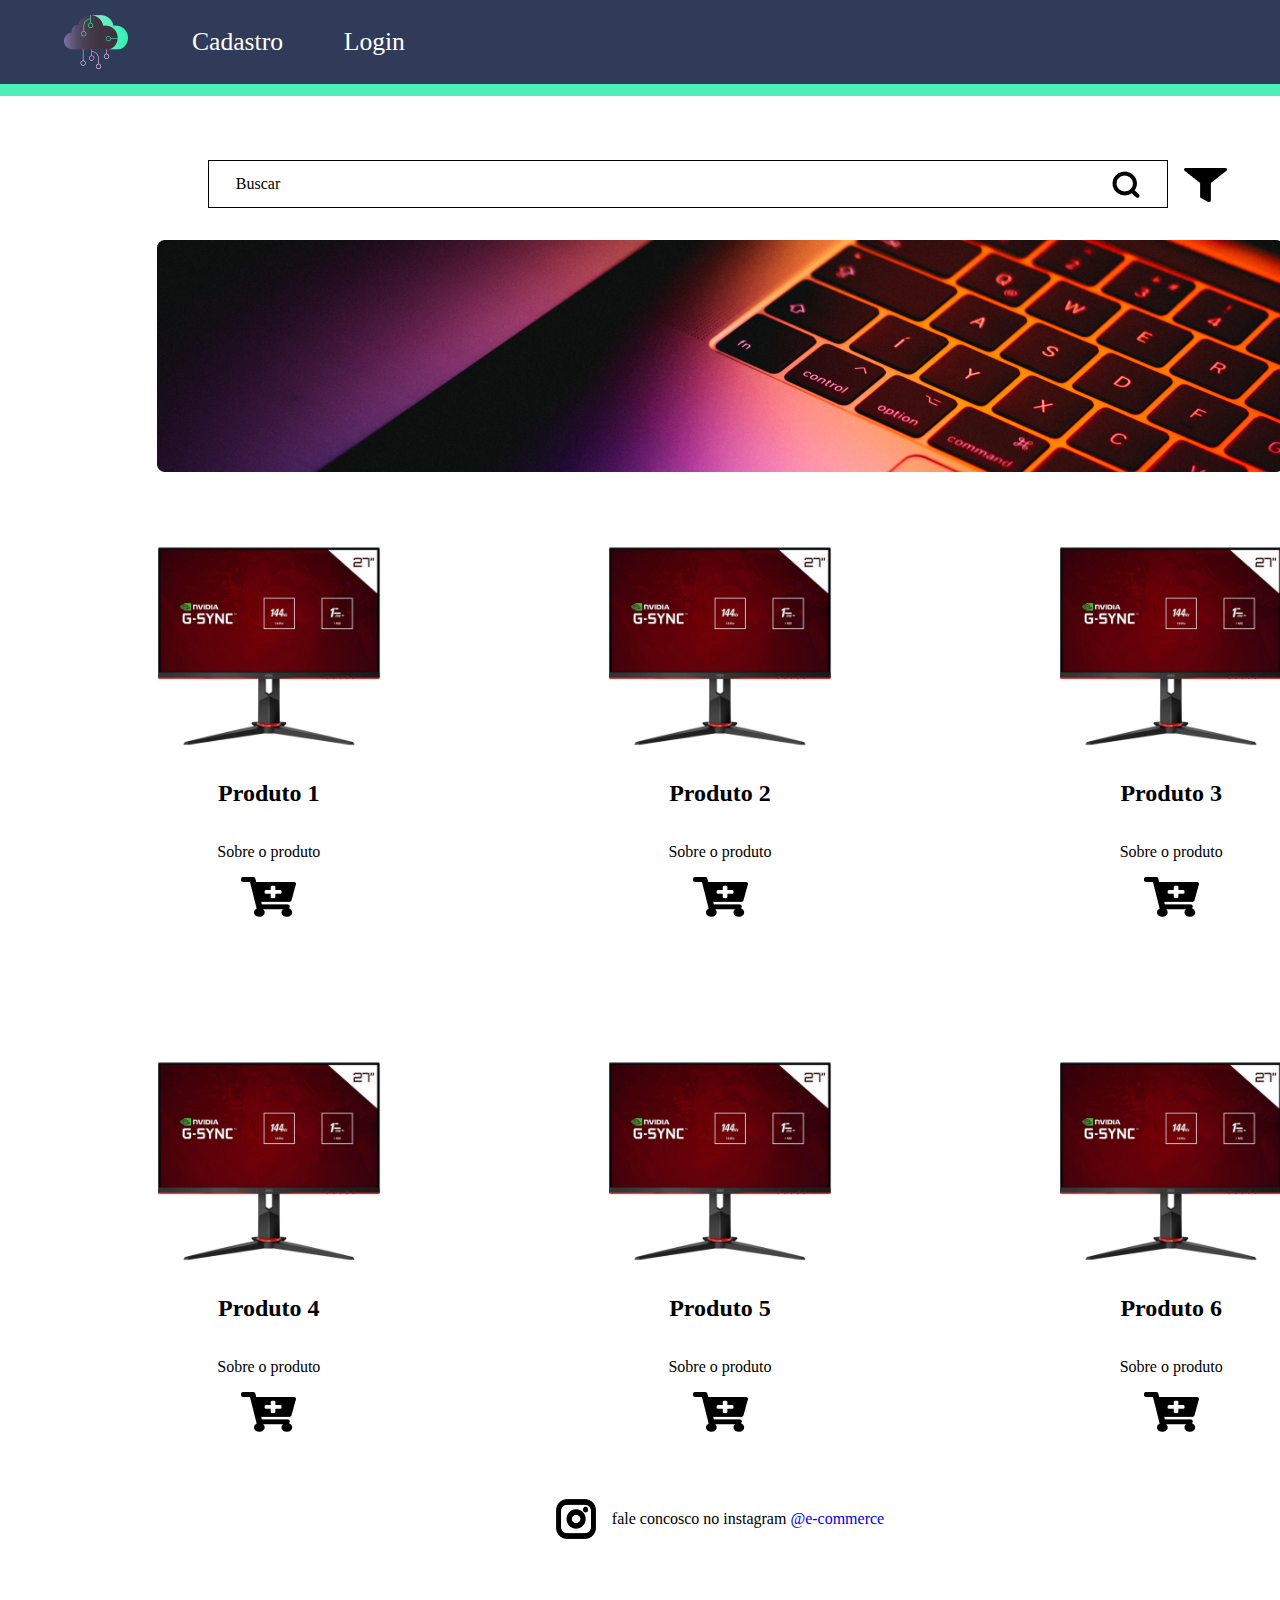
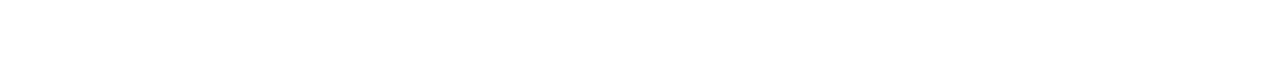
<file: index.html>
<!DOCTYPE html>
<html lang="pt-br">

<head>
    <meta charset="UTF-8">
    <meta name="viewport" content="width=device-width, initial-scale=1.0">
    <link rel="stylesheet" href="index.css">
    <title>Trabalho avaliativo</title>
</head>

<body>

    <div class="navbar">
        <nav>
            <div class="logo">
                <a class="navbar-brand" href="./index.html">
                    <img src="./img/informatica.png" class="img-fluid">
                </a>
            </div>
            <ul>
                <li><a href="./cadastro.html">Cadastro</a></li>
                <li><a href="./login.html">Login</a></li>
                <div class="logo_carrinho">
                    <li><a href="./carrinho.html"><img src="./img/carrinho-carrinho.png" id="carrinho1"></a></li>
                </div>
            </ul>
        </nav>
    </div>

    <div class="page">

        <main>

            <div>
                <div class="barra">
                    <div class="barra_pesquisa">
                        <p>Buscar</p>
                        <img src="img/lupa.png">
                    </div>

                    <div class="filtro">
                        <img src="img/Vector.png">
                    </div>
                </div>

                <div class="banner">
                    <img src="img/Banner.png" alt="banner">
                </div>

                <div class="produtos">

                    <section>
                        <a href="./produtos.html"><img src="img/Monitor1.jpg?A" id="Monitor"></a> <br> <br>
                        <a href="./produtos.html"><h2>Produto 1</h2></a> <br> <br>
                        <a href="./produtos.html"><p>Sobre o produto</p></a>
                        <a href="./carrinho.html"><img src="img/carrinho_produtos.png"></a>
                    </section>
                    <section>
                        <a href="./produtos.html"><img src="img/Monitor1.jpg?B" id="Monitor"></a> <br> <br>
                        <a href="./produtos.html"><h2>Produto 2</h2></a> <br> <br>
                        <a href="./produtos.html"><p>Sobre o produto</p></a>
                        <a href="./carrinho.html"><img src="img/carrinho_produtos.png"></a>
                    </section>
                    <section>
                        <a href="./produtos.html"><img src="img/Monitor1.jpg?C" id="Monitor"></a> <br> <br>
                        <a href="./produtos.html"><h2>Produto 3</h2></a> <br> <br>
                        <a href="./produtos.html"><p>Sobre o produto</p></a>
                        <a href="./carrinho.html"><img src="img/carrinho_produtos.png"></a>
                    </section>
                    <section>
                        <a href="./produtos.html"><img src="img/Monitor1.jpg?D" id="Monitor"></a> <br> <br>
                        <a href="./produtos.html"><h2>Produto 4</h2></a> <br> <br>
                        <a href="./produtos.html"><p>Sobre o produto</p></a>
                        <a href="./carrinho.html"><img src="img/carrinho_produtos.png"></a>
                    </section>
                    <section>
                        <a href="./produtos.html"><img src="img/Monitor1.jpg?E" id="Monitor"></a> <br> <br>
                        <a href="./produtos.html"><h2>Produto 5</h2></a> <br> <br>
                        <a href="./produtos.html"><p>Sobre o produto</p></a>
                        <a href="./carrinho.html"><img src="img/carrinho_produtos.png"></a>
                    </section>
                    <section>
                        <a href="./produtos.html"><img src="img/Monitor1.jpg?F" id="Monitor"></a></a> <br> <br>
                        <a href="./produtos.html"><h2>Produto 6</h2></a> <br> <br>
                        <a href="./produtos.html"><p>Sobre o produto</p></a>
                        <a href="./carrinho.html"><img src="img/carrinho_produtos.png"></a>
                    </section>

                </div>

                <footer>
                    <img src="img/instagram.png">
                    <p>fale concosco no instagram <a target="_blank" href="https://instagram.com">@e-commerce</a></p>
                </footer>

        </main>

    </div>



</body>

</html>
</file>
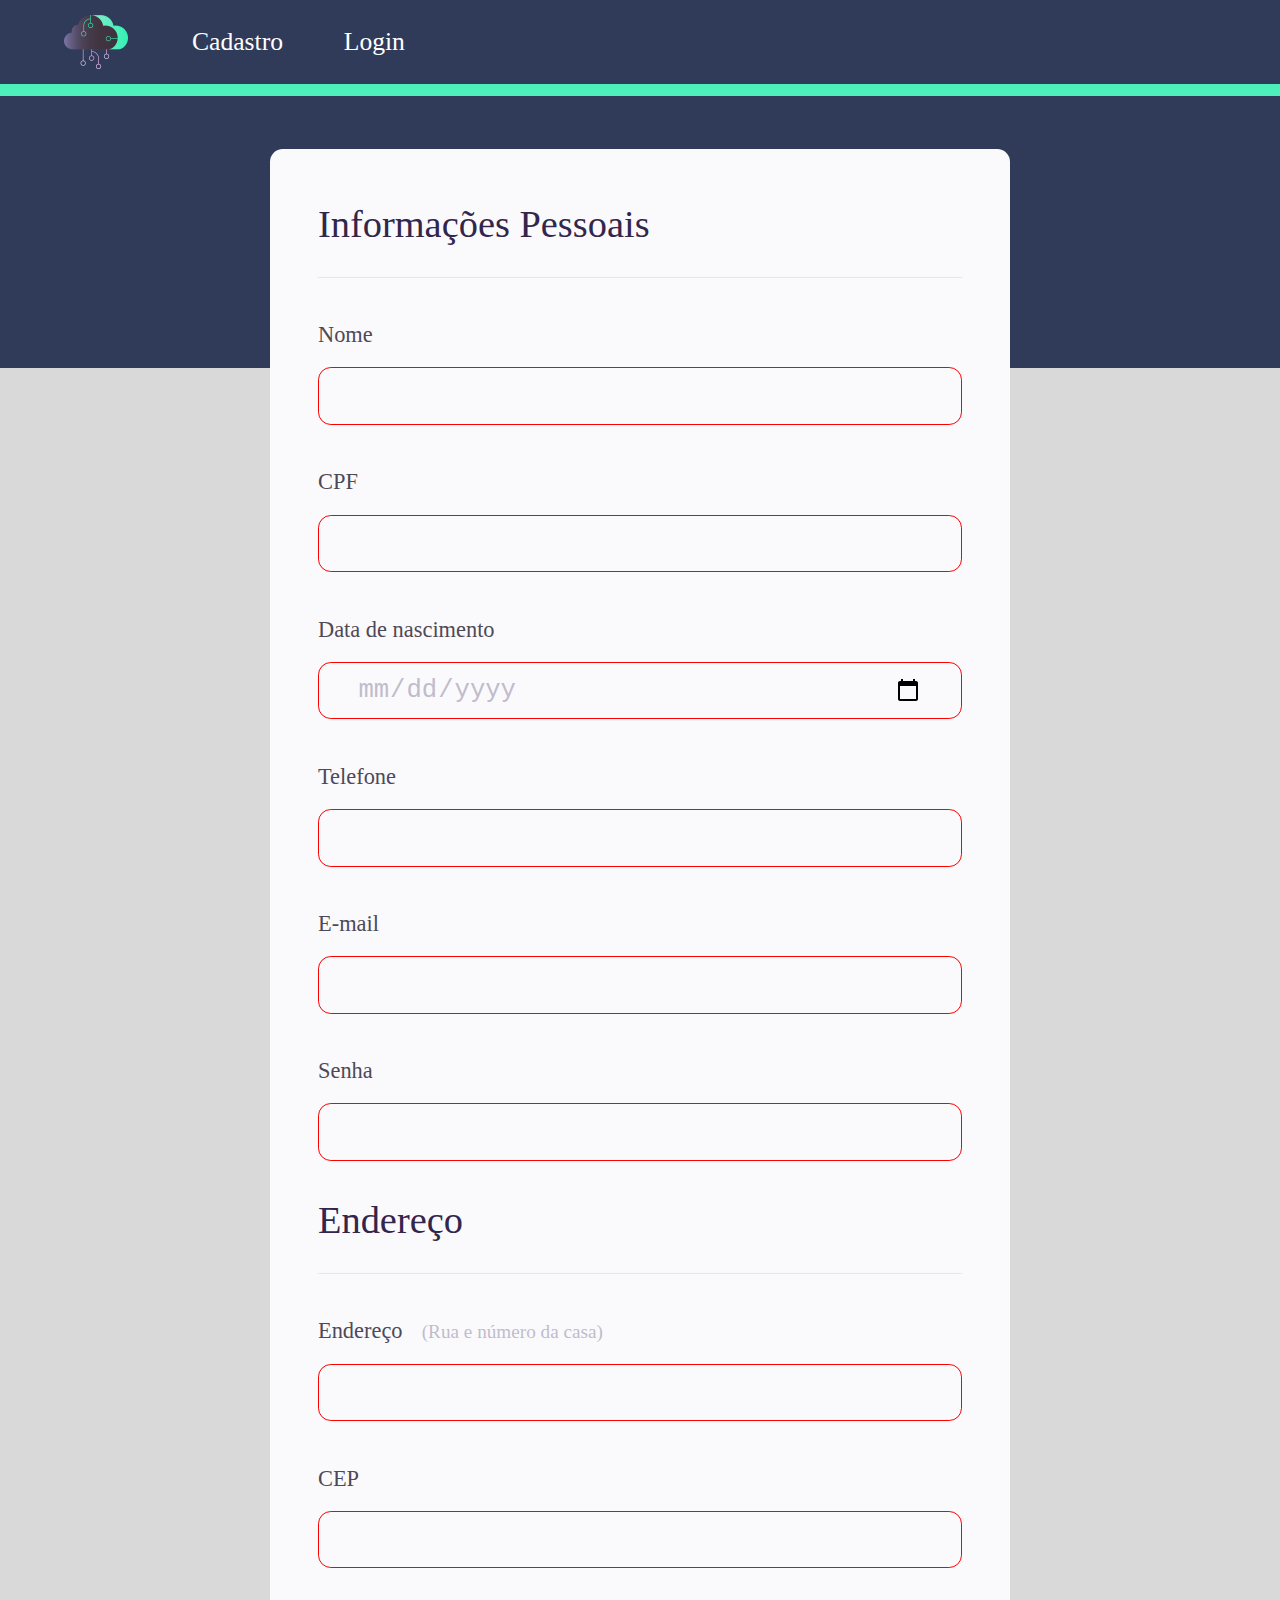
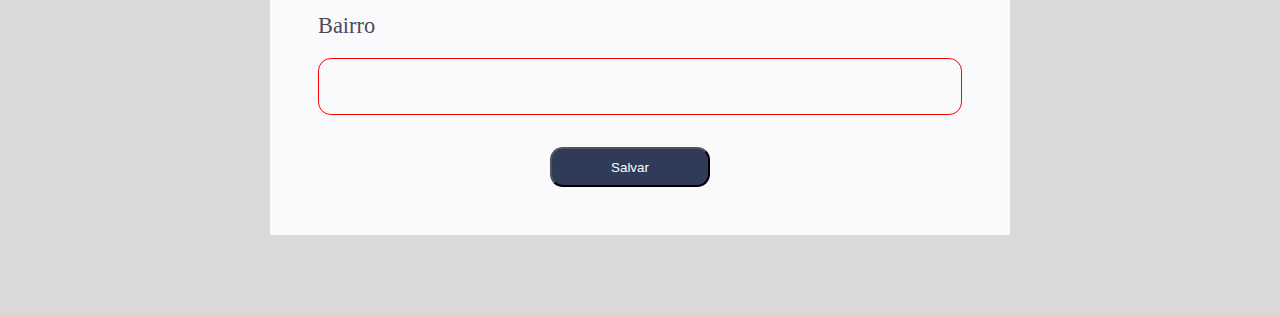
<file: cadastro.html>
<!DOCTYPE html>
<html lang="pt-br">

<head>
    <meta charset="UTF-8">
    <meta name="viewport" content="width=device-width, initial-scale=1.0">
    <link rel="stylesheet" href="cadastro.css">
    <title>Trabalho avaliativo</title>
</head>

<body>

    <div class="navbar">
        <nav>
            <div class="logo">
                <a class="navbar-brand" href="./index.html">
                    <img src="./img/informatica.png" class="img-fluid">
                </a>
            </div>
            <ul>
                <li><a href="./cadastro.html">Cadastro</a></li>
                <li><a href="./login.html">Login</a></li>
                <div class="logo_carrinho">
                    <li><a href="./carrinho.html"><img src="./img/carrinho-carrinho.png" id="carrinho1"></a></li>
                </div>
            </ul>
        </nav>
    </div>

    <div class="page">
        <main>

            <form id="form_cadastro" action="./usuarioCadastrado.html">

                <fieldset>
                    <div class="fieldset-wrapper">

                        <legend>Informações Pessoais</legend>

                        <div class="input-wrapper">
                            <label for="nome_cadastro">Nome</label>
                            <input type="text" required id="nome_cadastro" />
                        </div>

                        <div class="input-wrapper">
                            <label for="cpf_cadastro">CPF</label>
                            <input type="number" required id="cpf_cadastro" />
                        </div>

                        <div class="col-3">
                            <div class="input-wrapper">
                                <label for="data_nasc">Data de nascimento</label>
                                <input type="date" required id="data_nasc" />
                            </div>
                        </div>

                        <div class="input-wrapper">
                            <label for="telefone_cadastro">Telefone</label>
                            <input type="number" required id="telefone_cadastro" />
                        </div>

                        <div class="input-wrapper">
                            <label for="email_cadastro">E-mail</label>
                            <input type="email" required id="email_cadastro" />
                        </div>

                        <div class="input-wrapper">
                            <label for="senha_cadastro">Senha</label>
                            <input type="password" required id="senha_cadastro" />
                        </div>
                    </div>
                </fieldset>

                <fieldset>
                    <div class="fieldset-wrapper">

                        <legend>Endereço</legend>

                        <div class="input-wrapper">
                            <label for="endereço_cadastro">Endereço<span>(Rua e número da casa)</span></label>
                            <input type="text" required id="endereço_cadastro" />
                        </div>

                        <div class="input-wrapper">
                            <label for="cep_cadastro">CEP</label>
                            <input type="number" required id="cep_cadastro" />
                        </div>

                        <div class="input-wrapper">
                            <label for="bairro_cadastro">Bairro</label>
                            <input type="text" required id="bairro_cadastro" />
                        </div>
                    </div>
                </fieldset>
                <button type="submit">Salvar</button>
            </form>
        </main>
    </div>
</body>

</html>
</file>
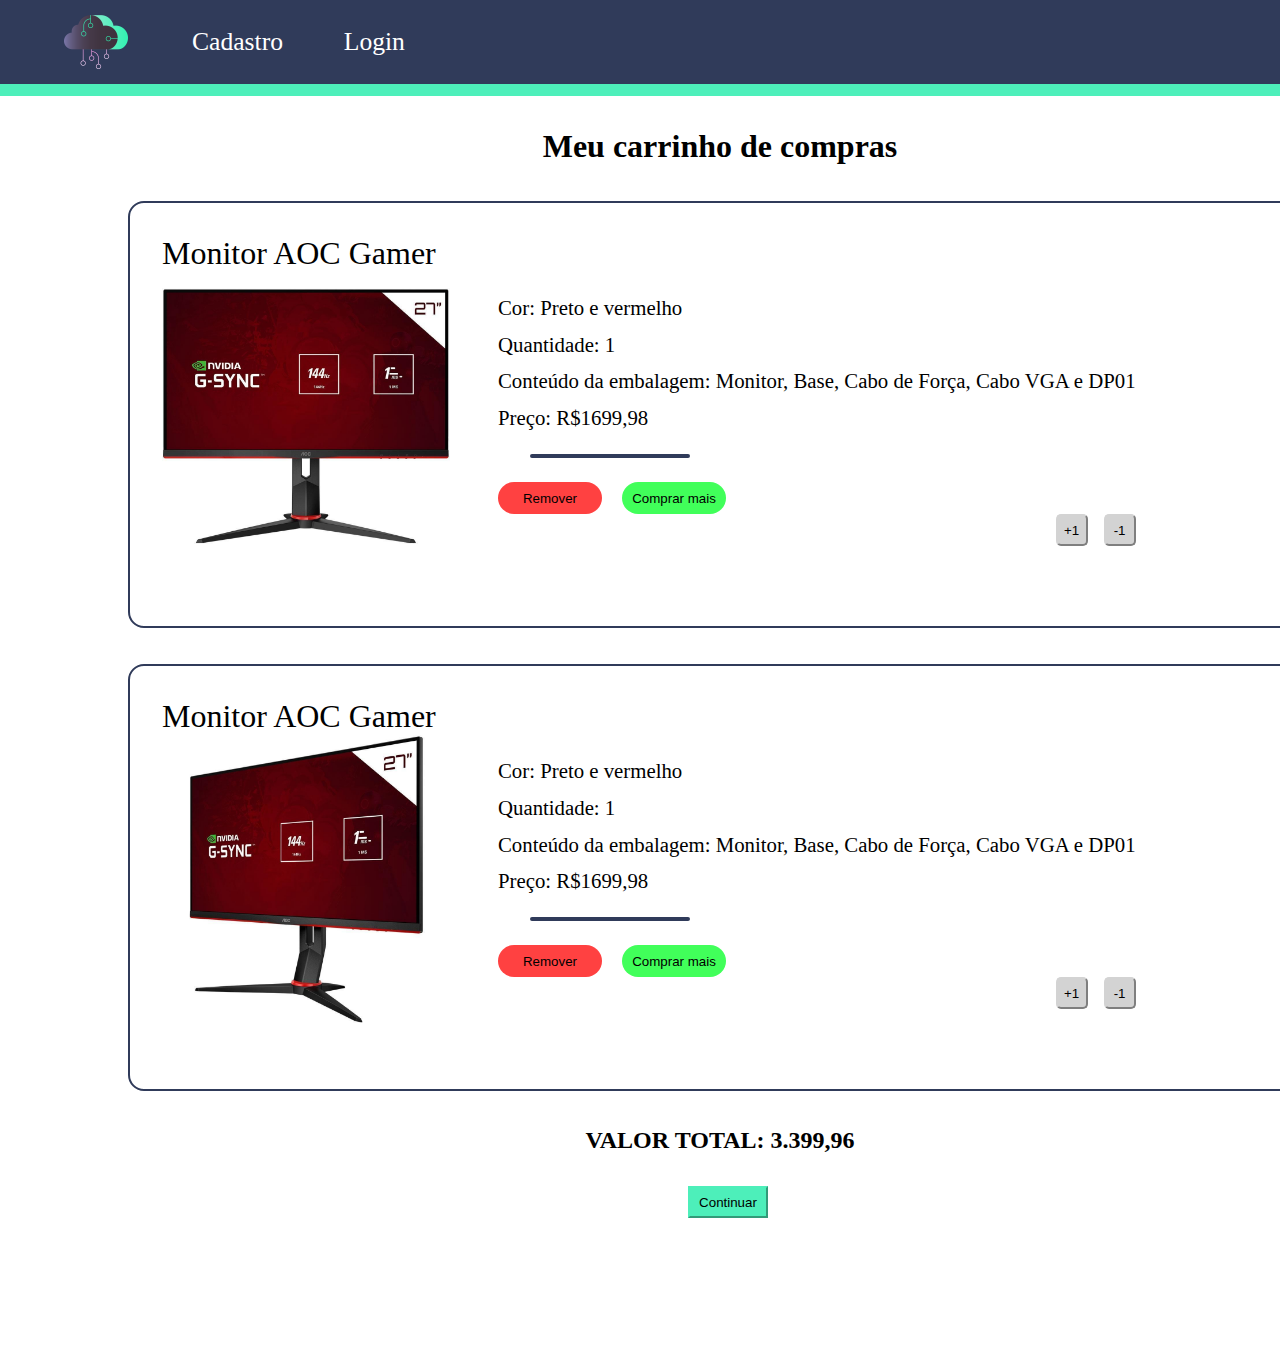
<file: carrinho.html>
<!DOCTYPE html>
<html lang="pt-br">

<head>
    <meta charset="UTF-8">
    <meta name="viewport" content="width=device-width, initial-scale=1.0">
    <link rel="stylesheet" href="carrinho.css">
    <title>Trabalho avaliativo</title>
</head>

<body>

    <div class="navbar">
        <nav>
            <div class="logo">
                <a class="navbar-brand" href="./index.html">
                    <img src="./img/informatica.png" class="img-fluid">
                </a>
            </div>
            <ul>
                <li><a href="./cadastro.html">Cadastro</a></li>
                <li><a href="./login.html">Login</a></li>
                <div class="logo_carrinho">
                    <li><a href="./carrinho.html"><img src="./img/carrinho-carrinho.png" id="carrinho1"></a></li>
                </div>
            </ul>
        </nav>
    </div>

    <div class="page">
        <main>

            <h1>Meu carrinho de compras</h1> <br><br>

            <div class="carrinho">

                <div class="Produto1_carrinho">

                    <div class="tituloImg">
                        <legend>Monitor AOC Gamer</legend>
                        <img id="MonitorCarrinho" src="img/Monitor1.jpg">
                    </div>
                    
                    <div class="infos">
                        <p>Cor: Preto e vermelho</p>
                        <p>Quantidade: 1</p>
                        <p>Conteúdo da embalagem: Monitor, Base, Cabo de Força, Cabo VGA e DP01</p>
                        <p>Preço: R$1699,98</p>
                        <hr>
                        <div class="buttons">
                            <button id="button_remover"class="btn btn-danger">Remover</button>
                            <a href="./index.html"><button id="button_add" class="btn btn-success">Comprar mais</button></a>

                            <div class="adds">
                                <button class="btn btn-secondary">+1</button>
                                <button class="btn btn-secondary">-1</button>
                            </div>

                        </div>
                        
                    </div>

                </div> <br> <br>
                <div class="Produto1_carrinho">

                    <div class="tituloImg">
                        <legend>Monitor AOC Gamer</legend>
                        <img id="MonitorCarrinho" src="img/Monitor2.jpg">
                    </div>
                    
                    <div class="infos">
                        <p>Cor: Preto e vermelho</p>
                        <p>Quantidade: 1</p>
                        <p>Conteúdo da embalagem: Monitor, Base, Cabo de Força, Cabo VGA e DP01</p>
                        <p>Preço: R$1699,98</p>
                        <hr>
                        <div class="buttons">
                            <button id="button_remover"class="btn btn-danger">Remover</button>
                            <a href="./index.html"><button id="button_add" class="btn btn-success">Comprar mais</button></a>

                            <div class="adds">
                                <button class="btn btn-secondary">+1</button>
                                <button class="btn btn-secondary">-1</button>
                            </div>

                        </div>
                        
                    </div>

                </div> <br> <br>

                <h2>Valor total: 3.399,96</h2>
            </div>

            <a href="./index.html"><button id="button_continuar"class="btn btn-success">Continuar</button></a>
        </main>
    </div>

</body>

</html>
</file>
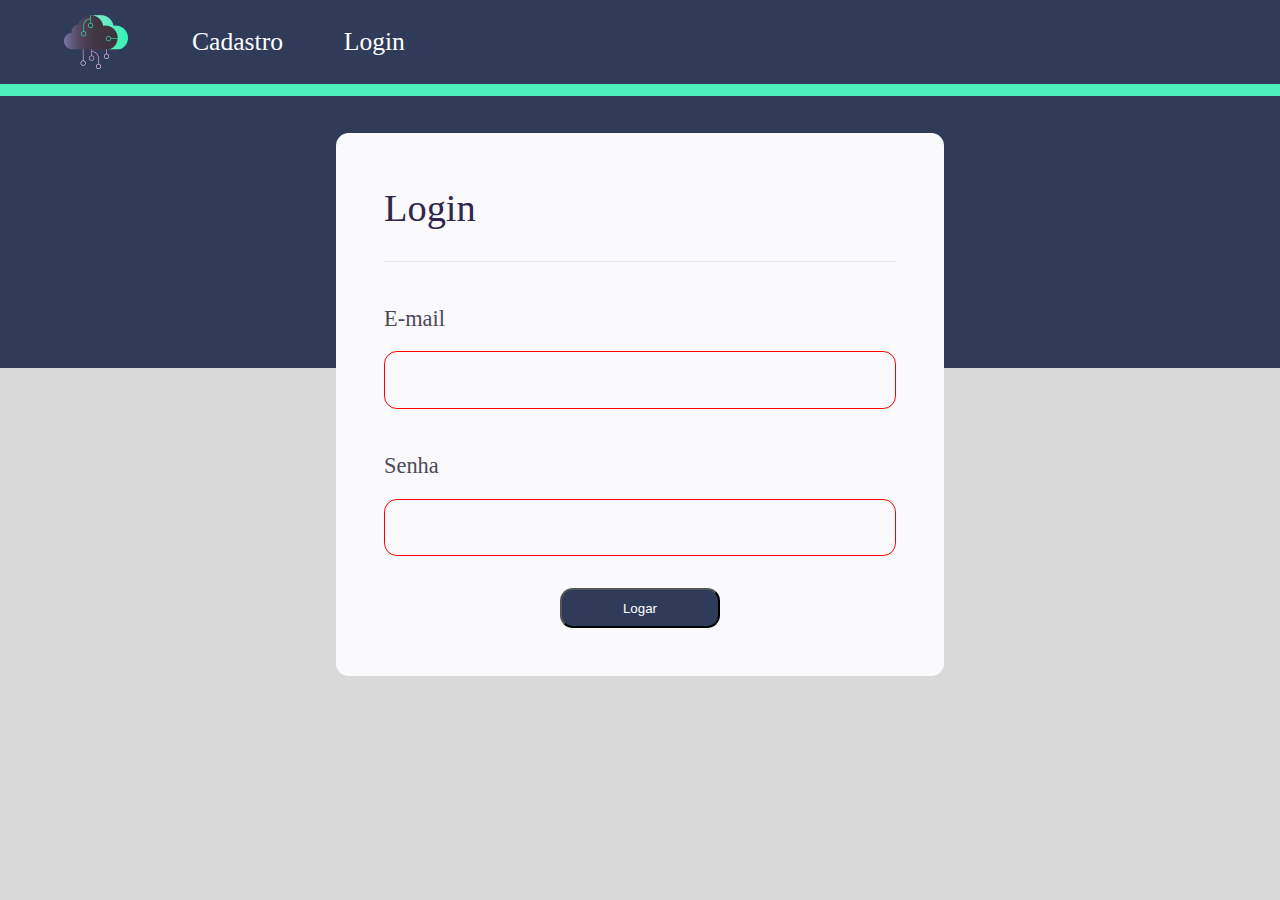
<file: login.html>
<!DOCTYPE html>
<html lang="pt-br">

<head>
    <meta charset="UTF-8">
    <meta name="viewport" content="width=device-width, initial-scale=1.0">
    <link rel="stylesheet" href="login.css">
    <title>Trabalho avaliativo</title>
</head>

<body>

    <div class="navbar">
        <nav>
            <div class="logo">
                <a class="navbar-brand" href="./index.html">
                    <img src="./img/informatica.png" class="img-fluid">
                </a>
            </div>
            <ul>
                <li><a href="./cadastro.html">Cadastro</a></li>
                <li><a href="./login.html">Login</a></li>
                <div class="logo_carrinho">
                    <li><a href="./carrinho.html"><img src="./img/carrinho-carrinho.png" id="carrinho1"></a></li>
                </div>
            </ul>
        </nav>
    </div>

    <div class="page">

        <main>

            <form id="form_cadastro" action="./index.html">
                <fieldset>
                    <div class="fieldset-wrapper">

                        <legend>Login</legend>

                        <div class="input-wrapper">
                            <label for="email_login">E-mail</label>
                            <input type="email" required id="email_login" />
                        </div>

                        <div class="input-wrapper">
                            <label for="senha_login">Senha</label>
                            <input type="password" required id="senha_login" />
                        </div>
                    </div>
                </fieldset>
                <button type="submit">Logar</button>
            </form>

        </main>

    </div>
</body>

</html>
</file>
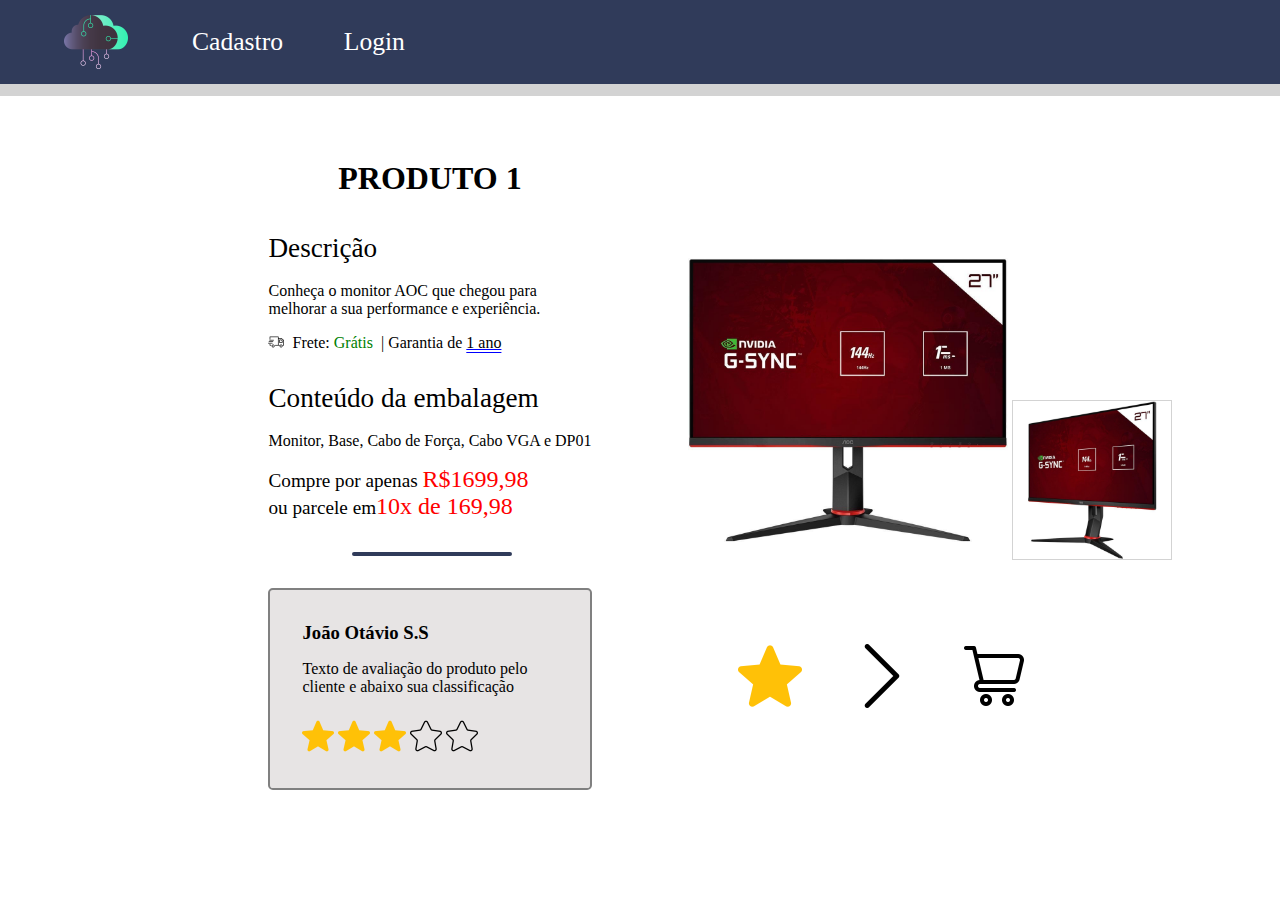
<file: produtos.html>
<!DOCTYPE html>
<html lang="pt-br">

<head>
    <meta charset="UTF-8">
    <meta name="viewport" content="width=device-width, initial-scale=1.0">
    <link rel="stylesheet" href="produtos.css">
    <title>Trabalho avaliativo</title>
</head>

<body>

    <div class="navbar">
        <nav>
            <div class="logo">
                <a class="navbar-brand" href="./index.html">
                    <img src="./img/informatica.png" class="img-fluid">
                </a>
            </div>
            <ul>
                <li><a href="./cadastro.html">Cadastro</a></li>
                <li><a href="./login.html">Login</a></li>
                <div class="logo_carrinho">
                    <li><a href="./carrinho.html"><img src="./img/carrinho-carrinho.png" id="carrinho1"></a></li>
                </div>
            </ul>
        </nav>
    </div>

    <div class="page">

        <main>

            <div class="tudo_sobre">

                <div class="sobre">

                    <h1>Produto 1</h1> <br> <br>

                    <legend>Descrição</legend> <br>
                    <p id="descrição">Conheça o monitor AOC que chegou para <br>
                        melhorar a sua performance e experiência.</p>
                    
                    <div class="frete">
                        <img src="img/caminhão frete.png" id="frete_icone">
                        <p>Frete: <span>Grátis</span></p>
                        <p>| Garantia de <span id="ano">1 ano</span></p>
                    </div><br>

                    <legend>Conteúdo da embalagem</legend> <br>
                    <p>Monitor, Base, Cabo de Força, Cabo VGA e DP01</p>

                    <div class="Preços">
                        <legend>Compre por apenas <span>R$1699,98</span><br> ou parcele em<span>10x de 169,98</span></legend>
                    </div>

                    <hr>

                    <div class="avaliação">

                        <h3>João Otávio S.S</h3>
                        <p>Texto de avaliação do produto pelo <br> cliente e abaixo sua classificação</p>
    
                        <div class="estrelas">
    
                            <img src="img/estrela.png">
                            <img src="img/estrela.png">
                            <img src="img/estrela.png">
                            <img src="img/estrela vazia.png">
                            <img src="img/estrela vazia.png">
    
                        </div>
    
                    </div>

                </div>

                <div class="divImagens">
                    <div class="imagens">

                        <img id="imagem1" src="img/Monitor1.jpg">
                        <img id="imagem2" src="img/Monitor2.jpg">

                        <div class="add_seta">
                            <img id="addFavorito" src="img/estrela.png">
                            <img id="seta" src="img/seta.png">
                            <img id="addCarrinho" src="img/carrinho-carrinho.png">
                        </div>
                </div>

        </main>

    </div>

</body>

</html>
</file>
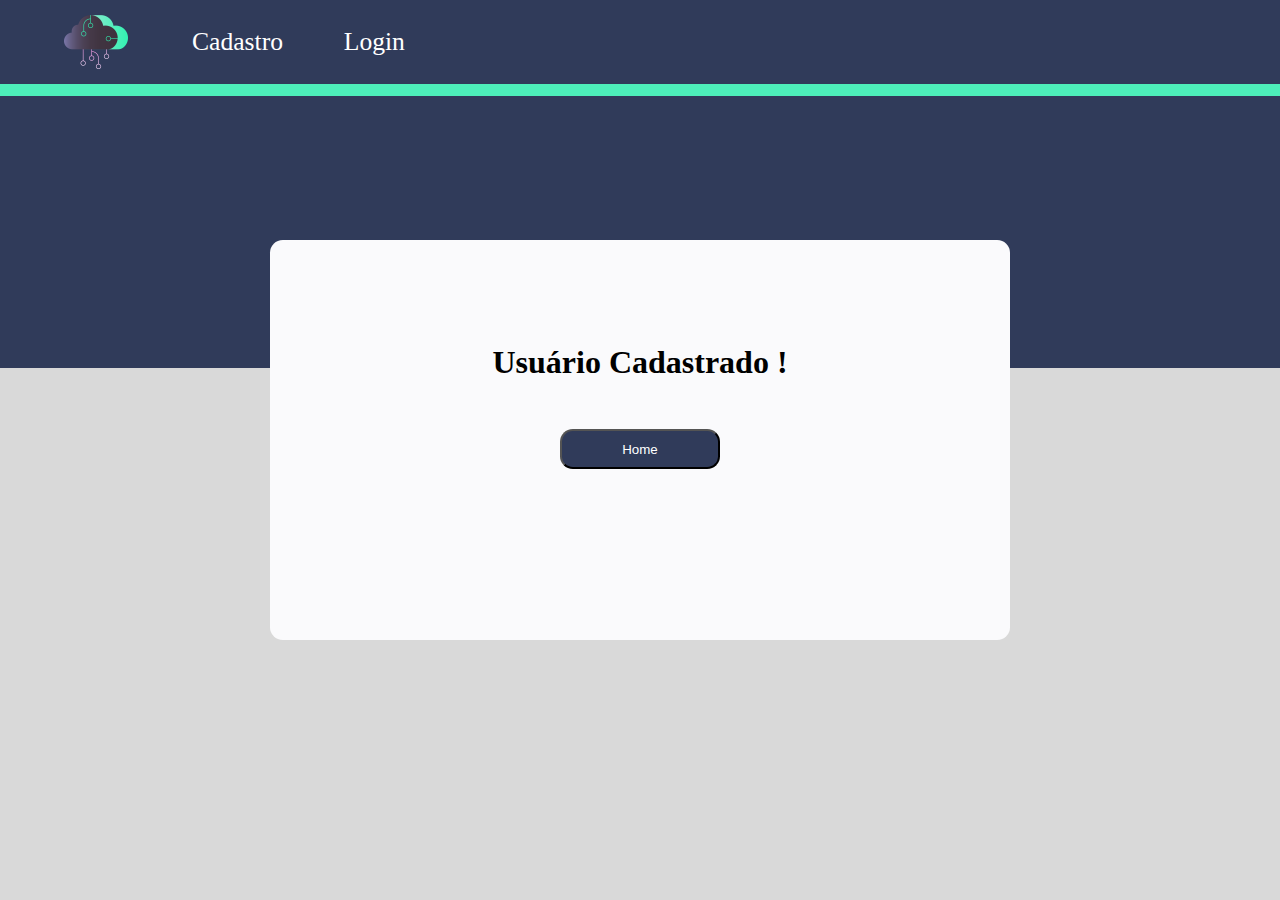
<file: usuarioCadastrado.html>
<!DOCTYPE html>
<html lang="pt-br">

<head>
    <meta charset="UTF-8">
    <meta name="viewport" content="width=device-width, initial-scale=1.0">
    <link rel="stylesheet" href="usuarioCadastrado.css">
    <title>Trabalho avaliativo</title>
</head>

<body>

    <div class="navbar">
        <nav>
            <div class="logo">
                <a class="navbar-brand" href="./index.html">
                    <img src="./img/informatica.png" class="img-fluid">
                </a>
            </div>
            <ul>
                <li><a href="./cadastro.html">Cadastro</a></li>
                <li><a href="./login.html">Login</a></li>
                <div class="logo_carrinho">
                    <li><a href="./carrinho.html"><img src="./img/carrinho-carrinho.png" id="carrinho1"></a></li>
                </div>
            </ul>
        </nav>
    </div>

    <div class="page">

        <main>

            <form action="./index.html">
                <div class="tudo">
                    <h1>Usuário Cadastrado !</h1>

                    <div>
                        <button type="submit">Home</button>
                    </div>
                </div>

            </form>

        </main>

    </div>
</body>

</html>
</file>
<file: index.css>
*{
    margin: 0;
    padding: 0;
    box-sizing: border-box;
}

.page{
    width: 1440px;
    height: 1350px;
    margin: 0 auto 0;
    justify-content: center;
}

main{
    padding: 8rem;
}

:root{
    font-size: 62,5%;
}

.logo img{
    margin-left: 2rem;
    width: 4rem;
    height: 4rem;
    display: flex;
}

nav {
    width: 100%;
    gap: 4rem;
    padding: 2rem;
    height: 6rem;
    display: flex;
    position: fixed;
    align-items: center;
    background-color:  rgb(48, 59, 90);
    border-bottom: solid 0.8rem #4defba;
}

ul {
    display: flex;
    align-items: center;
    list-style: none;
    gap: 3.8rem;
    font-size: 1.6rem;
}

ul a {
    text-decoration: none;
    color: white;
}

#carrinho1{
    margin-left: 74rem;
    width: 2.5rem;
    height: 2.5rem;
}

.barra{
    display: flex;
    gap: 1rem;
}

.filtro{
    margin-top: 2.5rem;
}

.banner{
    display: flex;
    justify-content: center;
}

.barra_pesquisa{
    margin-top: 2rem;
    margin-left: 5rem;
    margin-bottom: 2rem;
    display: flex;
    gap: 52rem;
    justify-content: center;
    align-items: center ;
    width: 60rem;
    height: 3rem;
    border: 1px solid black;
}

.produtos{
    margin: 3.9rem 1.8rem;
    display: grid;
    justify-content: space-between;
    align-items: center;
    text-align: center;
    gap: 8rem;

    grid-template-areas: 
    "A B C"
    "D E F"
    ;
}

.produtos section p{
    margin-bottom: 1rem;
}

#Monitor{
    width: 14rem;
    height: 14rem;
}

.produtos a{
    text-decoration: none;
    color: black;
}

footer{
    display: flex;
    flex-direction: row;
    justify-content: center;
    align-items: center;
    gap: 1rem;
}

footer a{
    text-decoration: none;
}

footer img{
    width: 2.5rem;
    height: 2.5rem;
}
</file>
<file: cadastro.css>
*{
    margin: 0;
    padding: 0;
    box-sizing: border-box;
}

:root {
    font-size: 62,5%;
}

.page{
    margin-top: 8rem;
    width: 900px;
    margin: 0 auto 0;
    justify-content: center;
}

main{
    padding: 5rem;
}

.logo img{
    margin-left: 2rem;
    width: 4rem;
    height: 4rem;
    display: flex;
}

nav {
    width: 100%;
    gap: 4rem;
    padding: 2rem;
    height: 6rem;
    display: flex;
    position: fixed;
    align-items: center;
    background-color:  rgb(48, 59, 90);
    border-bottom: solid 0.8rem #4defba;
}

ul {
    display: flex;
    align-items: center;
    list-style: none;
    gap: 3.8rem;
    font-size: 1.6rem;
}

ul a {
    text-decoration: none;
    color: white;
}

#carrinho1{
    margin-left: 74rem;
    width: 2.5rem;
    height: 2.5rem;
}

button{
    background-color:  rgb(48, 59, 90);
    color: white;
    border-radius: 0.8rem;
    width: 10rem;
    height: 2.5rem;
    margin-left: 14.5rem;
}

body {
    background: #D9D9D9;
}

body::before {
    content: ' ';
    width: 100%;
    height: 368px;
    position: absolute;
    top: 0;
    left: 0;
    z-index: -1;
    background: rgb(48, 59, 90);
}

form {
    margin-top: 4.3rem;
    padding: 3rem;
    background: #FAFAFC;
    border-radius: 0.8rem 0.8rem 0rem 0rem;
    min-height: 30rem;
    display: flex;
    flex-direction: column;
    gap: 2rem;
}

fieldset {
    border: none;
}

.fieldset-wrapper {
    display: flex;
    flex-direction: column;
    gap: 2.4rem;
}

fieldset legend {
    font-weight: 60rem;
    font-size: 2.4rem;
    line-height: 3.4rem;
    width: 100%;
    padding-bottom: 1.6rem;
    color: #32264D;
    border-bottom: 1px solid #E6E6F0;

}

.input-wrapper {
    display: flex;
    flex-direction: column;
}

.input-wrapper label {
    font-size: 1.4rem;
    line-height: 2.4rem;
    margin-bottom: 0.8rem;
    color: #4E4958;
}

.input-wrapper label span {
    margin-left: 1.2rem;
    font-size: 1.2rem;
    line-height: 2rem;
    color: #C1BCCC;
}

.input-wrapper input{
    background: #FAFAFC;
    border: 1px solid #E6E6F0;
    border-radius: 0.8rem;
    height: 3.6rem;
    padding: 0 2.4rem;
    font-size: 1.6rem;
    line-height: 26rem;
    color: #C1BCCC;
}

.col-3 {
    display: flex;
    gap: 2rem;
}

.col-3>div:nth-child(1) {
    width: 100%;
}

input:invalid{
    border: 1px solid red;
}
</file>
<file: carrinho.css>
*{
    margin: 0;
    padding: 0;
    box-sizing: border-box;
}

.page{
    width: 1440px;
    height: 1350px;
    margin: 0 auto 0;
    justify-content: center;
}

main{
    padding: 8rem;
}

:root{
    font-size: 62,5%;
}

.logo img{
    margin-left: 2rem;
    width: 4rem;
    height: 4rem;
    display: flex;
}

nav {
    width: 100%;
    gap: 4rem;
    padding: 2rem;
    height: 6rem;
    display: flex;
    position: fixed;
    align-items: center;
    background-color:  rgb(48, 59, 90);
    border-bottom: solid 0.8rem #4defba;
}

ul {
    display: flex;
    align-items: center;
    list-style: none;
    gap: 3.8rem;
    font-size: 1.6rem;
}

ul a {
    text-decoration: none;
    color: white;
}

#carrinho1{
    margin-left: 74rem;
    width: 2.5rem;
    height: 2.5rem;
}

h1{
    text-align: center;
}

p{
    margin-top: 0.8rem;
    font-size: 1.3rem;
}

hr{
    margin-top: 1.5rem;
    margin-bottom: 1.5rem;
    width: 10rem;
    border: 2px solid rgb(48, 59, 90);
    border-radius: 8rem;
    margin-left: 2rem;
}

.tituloImg legend{
    font-size: 2rem;
}

#MonitorCarrinho{
    width: 18rem;
    height: 18rem;
}

.Produto1_carrinho{
    display: flex;
    padding: 2rem;
    border: 2px solid rgb(48, 59, 90);
    border-radius: 1rem;
}

.infos{
    padding: 3rem;
}

#button_remover{
    margin-right: 1rem;
    background-color: rgba(255, 0, 0, 0.746);
    border: rgba(255, 0, 0, 0.746);
    border-radius: 2rem;
}

#button_add{
    background-color: rgba(0, 255, 34, 0.746);
    border: rgba(0, 255, 34, 0.746);
    border-radius: 2rem;
}

.buttons button{
    width: 6.5rem;
    height: 2rem;
}   

.adds{
    display: flex;
    justify-content: flex-end;
    gap: 1rem;
}

.adds button{
    width: 2rem;
    height: 2rem;
    background-color: lightgrey;
    border-color: lightgrey;
    border-radius: 5px;
}

h2{
    text-align: center;
    text-transform: uppercase;
}

#button_continuar{
    width: 5rem;
    height: 2rem;
    margin-top: 2rem;
    margin-left: 35rem;
    background-color: #4defba;
    border-color: #4defba;
}
</file>
<file: login.css>
*{
    margin: 0;
    padding: 0;
    box-sizing: border-box;
}

:root {
    font-size: 62,5%;
}

.page{
    margin-top: 8rem;
    width: 736px;
    margin: 0 auto 0;
    justify-content: center;
}

main{
    padding: 4rem;
}

.logo img{
    margin-left: 2rem;
    width: 4rem;
    height: 4rem;
    display: flex;
}

nav {
    width: 100%;
    gap: 4rem;
    padding: 2rem;
    height: 6rem;
    display: flex;
    position: fixed;
    align-items: center;
    background-color:  rgb(48, 59, 90);
    border-bottom: solid 0.8rem #4defba;
}

ul {
    display: flex;
    align-items: center;
    list-style: none;
    gap: 3.8rem;
    font-size: 1.6rem;
}

ul a {
    text-decoration: none;
    color: white;
}

#carrinho1{
    margin-left: 74rem;
    width: 2.5rem;
    height: 2.5rem;
}

button{
    background-color:  rgb(48, 59, 90);
    color: white;
    border-radius: 0.8rem;
    width: 10rem;
    height: 2.5rem;
    margin-left: 11rem;
}

body {
    background: #D9D9D9;
}

body::before {
    content: ' ';
    width: 100%;
    height: 368px;
    position: absolute;
    top: 0;
    left: 0;
    z-index: -1;
    background: rgb(48, 59, 90);
}

form {
    margin-top: 4.3rem;
    padding: 3rem;
    background: #FAFAFC;
    border-radius: 0.8rem 0.8rem 0.8rem 0.8rem;
    min-height: 30rem;
    display: flex;
    flex-direction: column;
    gap: 2rem;
}

fieldset {
    border: none;
}

.fieldset-wrapper {
    display: flex;
    flex-direction: column;
    gap: 2.4rem;
}

fieldset legend {
    font-weight: 60rem;
    font-size: 2.4rem;
    line-height: 3.4rem;
    width: 100%;
    padding-bottom: 1.6rem;
    color: #32264D;
    border-bottom: 1px solid #E6E6F0;

}

.input-wrapper {
    display: flex;
    flex-direction: column;
}

.input-wrapper label {
    font-size: 1.4rem;
    line-height: 2.4rem;
    margin-bottom: 0.8rem;
    color: #4E4958;
}

.input-wrapper input{
    background: #FAFAFC;
    border: 1px solid #E6E6F0;
    border-radius: 0.8rem;
    height: 3.6rem;
    padding: 0 2.4rem;
    font-size: 1.6rem;
    line-height: 26rem;
    color: #C1BCCC;
}

input:invalid{
    border: 1px solid red;
}
</file>
<file: produtos.css>
*{
    margin: 0;
    padding: 0;
    box-sizing: border-box;
}

.page{
    width: 1440px;
    height: 500px;
    margin: 0 auto 0;
}

main{
    padding: 8rem;
}

main div{
    justify-content: center;
    margin-top: 1rem;
}

:root{
    font-size: 62,5%;
}

.logo img{
    margin-left: 2rem;
    width: 4rem;
    height: 4rem;
    display: flex;
}

nav {
    width: 100%;
    gap: 4rem;
    padding: 2rem;
    height: 6rem;
    display: flex;
    position: fixed;
    align-items: center;
    background-color:  rgb(48, 59, 90);
    border-bottom: solid 0.8rem lightgrey;
}

ul {
    display: flex;
    align-items: center;
    list-style: none;
    gap: 3.8rem;
    font-size: 1.6rem;
}

ul a {
    text-decoration: none;
    color: white;
}

#carrinho1{
    margin-left: 74rem;
    width: 2.5rem;
    height: 2.5rem;
}

.tudo_sobre{
    display: flex;
}

#frete_icone{
    width: 1rem;
    height: 1rem;
}

.frete{
    display: flex;
    gap: 0.5rem;
    justify-content: flex-start;
}

p{
    margin-bottom: 0.8rem;
}

span{
    color: green;
}

#ano{
    color: black;
    text-decoration: underline;
    text-decoration-style: double;
    text-decoration-color: blue;
}

h1{
    text-transform: uppercase;
    text-align: center;
}

.sobre h2{
    display: flex;
    justify-content: center;
    color: red;
    font-size: 2rem;
    margin-top: 1rem;
    margin-bottom: 2rem;
}

.avaliação{
    margin-top: 2rem;
    padding: 2rem;
    border: 2px solid grey;
    background-color: rgb(231, 228, 228);
    border-radius: 0.3rem;
}

.sobre h3{
    margin-bottom: 1rem;
}

.sobre hr{
    width: 10rem;
    border: 2px solid rgb(48, 59, 90);
    border-radius: 8rem;
    margin-left: 5.2rem;
    margin-top: 2rem;
}

.estrelas img{
    margin-top: 0.5rem;
    width: 2rem;
    height: 2rem;
}

.imagens img{
    margin-top: 4rem;
    width: 20rem;
    height: 20rem;
    display: inline;
}

#imagem1{
    margin-left: 6rem;
}

#imagem2{
    width: 10rem;
    height: 10rem;
    border: 0.5px solid lightgrey;
}

#seta, #addCarrinho, #addFavorito{
    width: 4rem;
    height: 4rem;
}

.add_seta{
    display: flex;
    gap: 3rem;
}

legend{
    font-size: 1.7rem;
}

.Preços legend{
    font-size: 1.2rem;
}

.Preços span{
    color: red;
    font-size: 1.5rem;
}
</file>
<file: usuarioCadastrado.css>
*{
    margin: 0;
    padding: 0;
    box-sizing: border-box;
}

:root {
    font-size: 62,5%;
}

.page{
    margin-top: 8rem;
    width: 900px;
    margin: 0 auto 0;
    justify-content: center;
}

main{
    padding: 5rem;
}

.logo img{
    margin-left: 2rem;
    width: 4rem;
    height: 4rem;
    display: flex;
}

nav {
    width: 100%;
    gap: 4rem;
    padding: 2rem;
    height: 6rem;
    display: flex;
    position: fixed;
    align-items: center;
    background-color:  rgb(48, 59, 90);
    border-bottom: solid 0.8rem #4defba;
}

ul {
    display: flex;
    align-items: center;
    list-style: none;
    gap: 3.8rem;
    font-size: 1.6rem;
}

ul a {
    text-decoration: none;
    color: white;
}

#carrinho1{
    margin-left: 74rem;
    width: 2.5rem;
    height: 2.5rem;
}

button{
    background-color:  rgb(48, 59, 90);
    color: white;
    border-radius: 0.8rem;
    width: 10rem;
    height: 2.5rem;
}

body {
    background: #D9D9D9;
}

body::before {
    content: ' ';
    width: 100%;
    height: 368px;
    position: absolute;
    top: 0;
    left: 0;
    z-index: -1;
    background:  rgb(48, 59, 90);
}

form {
    margin-top: 10rem;
    padding: 3rem;
    background: #FAFAFC;
    border-radius: 0.8rem 0.8rem 0.8rem 0.8rem;
    min-height: 25rem;
    gap: 2rem;
}

.tudo{
    margin-top: 3.5rem;
    display: flex;
    flex-direction: column;
    align-items: center;
    gap: 3rem;
}
</file>
